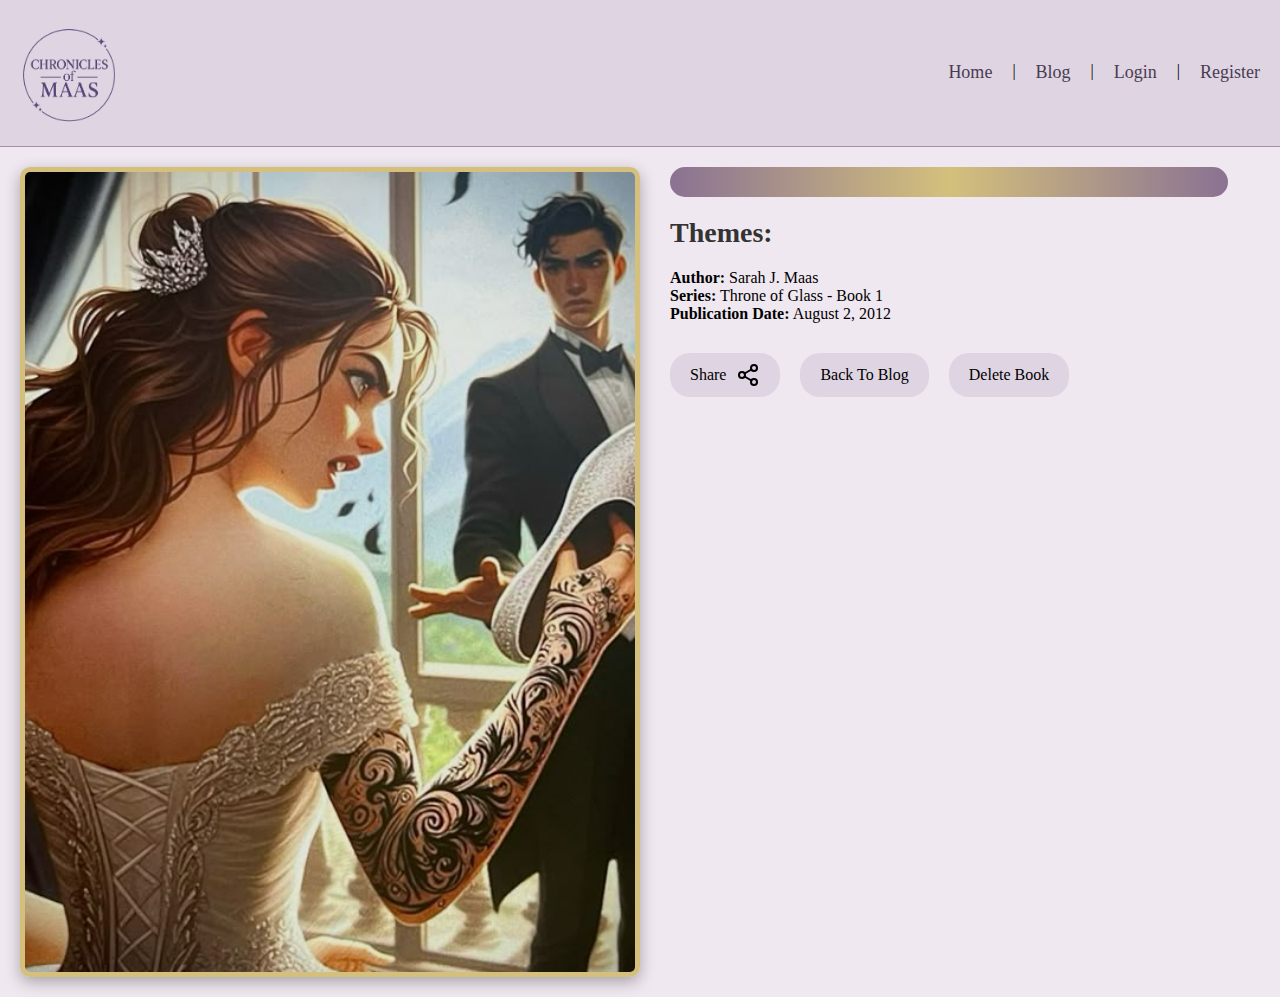
<file: book.html>
<!DOCTYPE html>
<html lang="en">
<head>
    <meta charset="UTF-8">
    <meta name="viewport" content="width=device-width, initial-scale=1.0">
    <title>Chronicles of Maas - Throne of Glass</title>
    <link rel="stylesheet" href="./styles/book.css">
</head>
<body>
    <div class="header">
        <img src="images/logo.png" class="logo" alt="logo">
        <div class="nav">
            <a href="./index.html">Home</a> | 
            <a href="#">Blog</a> | 
            <a href="#">Login</a> | 
            <a href="#">Register</a>
        </div>
    </div>
    
    <div class="main-content">
        <div class="book-image">
            <img id="book-image" src="./images/a-court-of-mist-and-fury.png" alt="Throne of Glass Book Cover">
        </div>
        
        <div class="book-info">
            <h1 id="book-title" class="book-title"></h1>
            
            <div id="book-description" class="book-description">

            </div>
            
            <div class="book-themes">
                <h2 class="theme-title">Themes:</h2>
                <ul id="theme-list" class="theme-list">

                </ul>
            </div>
            
            <div class="book-meta">
                <p><span class="meta-label">Author:</span> Sarah J. Maas</p>
                <p><span class="meta-label">Series:</span> Throne of Glass - Book 1</p>
                <p><span class="meta-label">Publication Date:</span> August 2, 2012</p>
            </div>
            
            <div class="actions">
                <button class="action-button">
                    Share 
                    <svg width="24" height="24" viewBox="0 0 24 24" fill="none" stroke="currentColor" stroke-width="2" stroke-linecap="round" stroke-linejoin="round">
                        <circle cx="18" cy="5" r="3"></circle>
                        <circle cx="6" cy="12" r="3"></circle>
                        <circle cx="18" cy="19" r="3"></circle>
                        <line x1="8.59" y1="13.51" x2="15.42" y2="17.49"></line>
                        <line x1="15.41" y1="6.51" x2="8.59" y2="10.49"></line>
                    </svg>
                </button>
                
                <button class="action-button">
                    Back To Blog
                </button>

                <button class="action-button" id="delete-book">
                    Delete Book
                </button>
            </div>
        </div>
    </div>
    

    <script src="./js/functions.js"></script>
    <script src="./js/book.js"></script>

</body>
</html>
</file>
<file: styles/book.css>
/* Estilos base existentes */
* {
    margin: 0;
    padding: 0;
    box-sizing: border-box;
    font-family: 'Times New Roman', Times, serif;
}

body {
    background-color: #f0e8f0;
}

.header {
    display: flex;
    justify-content: space-between;
    align-items: center;
    padding: 20px;
    background-color: rgba(215, 204, 220, 0.7);
    border-bottom: 1px solid #a090a0;
}

.logo {
    width: 100px;
    height: auto;
}

.nav {
    display: flex;
    gap: 20px;
}

.nav a {
    color: #4a3c52;
    text-decoration: none;
    font-size: 18px;
}

.main-content {
    max-width: 1440px;
    margin: 20px auto;
    padding: 0 20px;
    display: flex;
    gap: 30px;
}

.book-image {
    flex: 0 0 50%;
    border-radius: 10px;
    height: 90vh;
    overflow: hidden;
    border: 5px solid #d4c07c;
    box-shadow: 0 5px 15px rgba(0,0,0,0.3);
}

.book-image img {
    width: 100%;
    height: 100%;
    object-fit: cover;
    display: block;
}

.book-info {
    flex: 0 0 45%;
}

.book-title {
    background: linear-gradient(to right, #8a7293, #d4c07c, #8a7293);
    padding: 15px 20px;
    border-radius: 30px;
    color: white;
    text-align: center;
    font-size: 36px;
    font-weight: bold;
    margin-bottom: 20px;
    text-shadow: 1px 1px 3px rgba(0,0,0,0.5);
}

.book-description {
    color: #333;
    line-height: 1.6;
    margin-bottom: 20px;
}

.book-themes {
    margin-bottom: 20px;
}

.theme-title {
    font-size: 28px;
    font-weight: bold;
    color: #333;
    margin-bottom: 15px;
}

.theme-list {
    padding-left: 30px;
}

.theme-list li {
    margin-bottom: 8px;
}

.book-meta {
    margin-bottom: 20px;
}

.meta-label {
    font-weight: bold;
}

.actions {
    display: flex;
    gap: 20px;
    margin-top: 30px;
}

.action-button {
    display: flex;
    align-items: center;
    gap: 10px;
    padding: 10px 20px;
    background-color: rgba(215, 204, 220, 0.7);
    border-radius: 20px;
    cursor: pointer;
    border: none;
    font-size: 16px;
}

footer {
    background-color: #d4c07c;
    padding: 10px 20px;
    display: flex;
    justify-content: space-between;
    color: #333;
}

.social-icons {
    display: flex;
    gap: 15px;
}

.copyright {
    font-size: 14px;
}

/* Media queries para hacer el diseño responsive */

/* Tablets (768px a 1023px) */
@media screen and (max-width: 1023px) {
    .main-content {
        flex-direction: column;
        gap: 20px;
    }
    
    .book-image {
        flex: 0 0 100%;
        height: 60vh;
    }
    
    .book-info {
        flex: 0 0 100%;
    }
    
    .book-title {
        font-size: 30px;
    }
    
    .theme-title {
        font-size: 24px;
    }
    
    .actions {
        flex-wrap: wrap;
        justify-content: center;
    }
}

/* Móviles (hasta 767px) */
@media screen and (max-width: 767px) {
    .header {
        flex-direction: column;
        gap: 15px;
    }
    
    .nav {
        flex-wrap: wrap;
        justify-content: center;
        gap: 10px;
    }
    
    .nav a {
        font-size: 16px;
    }
    
    .main-content {
        padding: 0 10px;
    }
    
    .book-image {
        height: 50vh;
    }
    
    .book-title {
        font-size: 24px;
        padding: 10px 15px;
    }
    
    .theme-title {
        font-size: 20px;
    }
    
    .book-description {
        font-size: 14px;
    }
    
    .theme-list li {
        font-size: 14px;
    }
    
    .book-meta p {
        font-size: 14px;
    }
    
    .action-button {
        padding: 8px 15px;
        font-size: 14px;
        width: 100%;
        justify-content: center;
        margin-bottom: 10px;
    }
    
    .actions {
        flex-direction: column;
        width: 100%;
        gap: 10px;
    }
}

/* Dispositivos muy pequeños (hasta 480px) */
@media screen and (max-width: 480px) {
    .book-image {
        height: 40vh;
    }
    
    .book-title {
        font-size: 20px;
    }
    
    .theme-title {
        font-size: 18px;
    }
    
    .nav {
        gap: 5px;
    }
    
    .nav a {
        font-size: 14px;
    }
}
</file>
